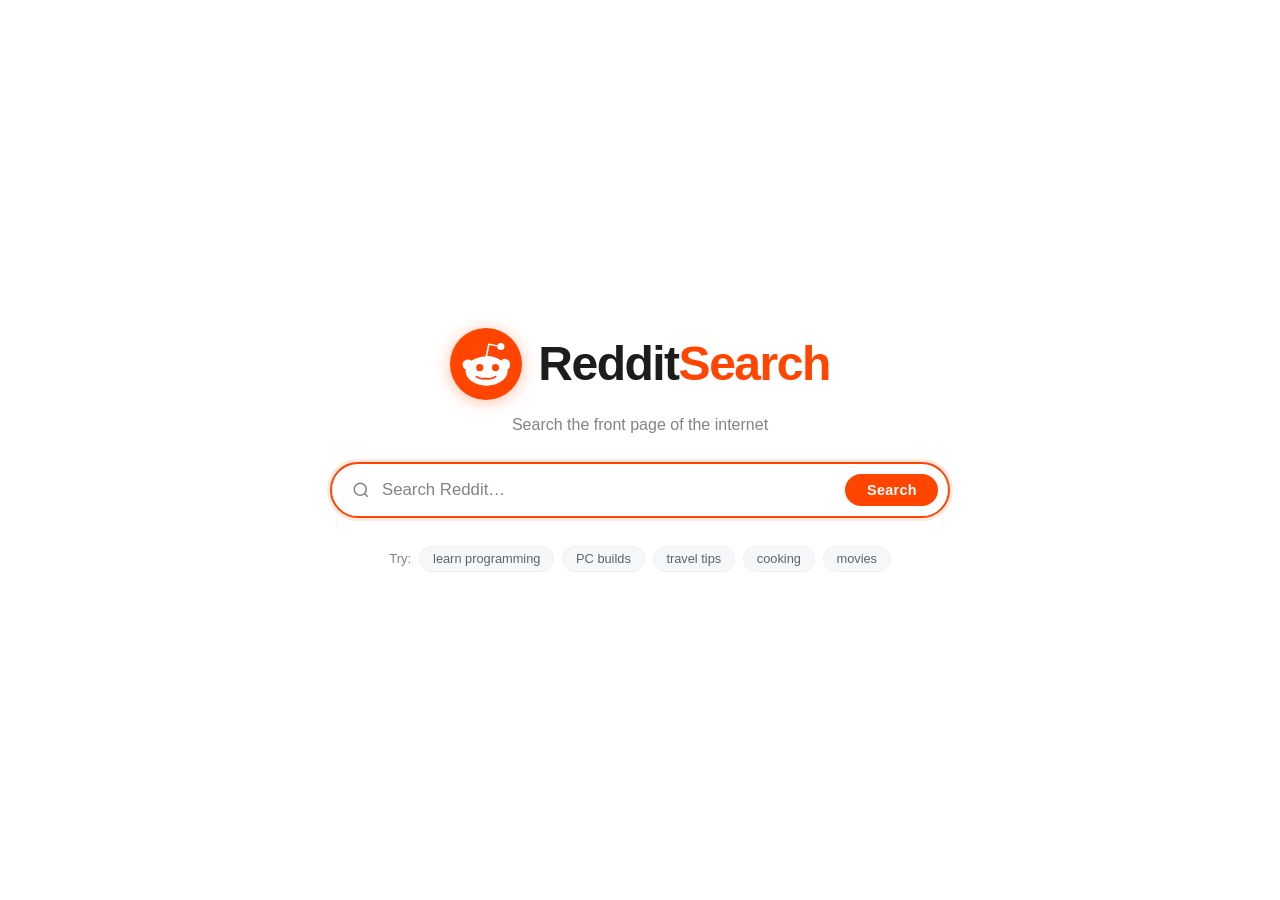
<file: index.html>
<!DOCTYPE html>
<html lang="en">
<head>
  <meta charset="UTF-8">
  <meta name="viewport" content="width=device-width, initial-scale=1.0">
  <title>RedditSearch &mdash; Find anything on Reddit</title>
  <meta name="description" content="Search Reddit like Google. Find answers, discussions, and community wisdom with knowledge panels.">
  <link rel="icon" type="image/svg+xml" href="data:image/svg+xml,%3Csvg xmlns='http://www.w3.org/2000/svg' viewBox='0 0 20 20'%3E%3Ccircle cx='10' cy='10' r='10' fill='%23FF4500'/%3E%3Cpath d='M16.67 10a1.46 1.46 0 00-2.47-1a7.12 7.12 0 00-3.85-1.23l.65-3.08 2.13.45a1 1 0 101-1 1 1 0 00-.96.68l-2.38-.5a.18.18 0 00-.22.14l-.73 3.44a7.14 7.14 0 00-3.89 1.23 1.46 1.46 0 10-1.61 2.39 2.87 2.87 0 000 .44c0 2.24 2.61 4.06 5.83 4.06s5.83-1.82 5.83-4.06a2.87 2.87 0 000-.44 1.46 1.46 0 00.67-1.52zM7.27 11a1 1 0 111 1 1 1 0 01-1-1zm5.6 2.71a3.58 3.58 0 01-2.87.57 3.58 3.58 0 01-2.87-.57.28.28 0 01.39-.39 3 3 0 002.48.46 3 3 0 002.48-.46.28.28 0 01.39.39zm-.23-1.71a1 1 0 111-1 1 1 0 01-1 1z' fill='white'/%3E%3C/svg%3E">
  <link rel="stylesheet" href="style.css">
</head>
<body>

<!-- ══ HOME VIEW ══ -->
<div id="home-view">
  <div class="home-center">

    <div class="home-logo">
      <svg class="snoo-lg" viewBox="0 0 20 20" xmlns="http://www.w3.org/2000/svg" aria-hidden="true">
        <circle cx="10" cy="10" r="10" fill="#FF4500"/>
        <path d="M16.67 10a1.46 1.46 0 00-2.47-1a7.12 7.12 0 00-3.85-1.23l.65-3.08 2.13.45a1 1 0 101-1 1 1 0 00-.96.68l-2.38-.5a.18.18 0 00-.22.14l-.73 3.44a7.14 7.14 0 00-3.89 1.23 1.46 1.46 0 10-1.61 2.39 2.87 2.87 0 000 .44c0 2.24 2.61 4.06 5.83 4.06s5.83-1.82 5.83-4.06a2.87 2.87 0 000-.44 1.46 1.46 0 00.67-1.52zM7.27 11a1 1 0 111 1 1 1 0 01-1-1zm5.6 2.71a3.58 3.58 0 01-2.87.57 3.58 3.58 0 01-2.87-.57.28.28 0 01.39-.39 3 3 0 002.48.46 3 3 0 002.48-.46.28.28 0 01.39.39zm-.23-1.71a1 1 0 111-1 1 1 0 01-1 1z" fill="white"/>
      </svg>
      <div class="home-logo-text">
        <span class="logo-reddit">Reddit</span><span class="logo-search">Search</span>
      </div>
    </div>

    <p class="home-tagline">Search the front page of the internet</p>

    <form id="home-form" class="home-form">
      <div class="home-box">
        <svg class="box-icon" viewBox="0 0 24 24" fill="none" stroke="currentColor" stroke-width="2" aria-hidden="true">
          <circle cx="11" cy="11" r="8"/><line x1="21" y1="21" x2="16.65" y2="16.65"/>
        </svg>
        <input id="home-input" type="text" placeholder="Search Reddit&hellip;" autocomplete="off" spellcheck="false" aria-label="Search Reddit">
        <button type="submit" class="home-submit">Search</button>
      </div>
    </form>

    <div class="trending">
      <span class="trending-label">Try:</span>
      <button class="chip" data-q="how to learn programming">learn programming</button>
      <button class="chip" data-q="best budget PC build 2024">PC builds</button>
      <button class="chip" data-q="travel tips Europe backpacking">travel tips</button>
      <button class="chip" data-q="easy recipes for beginners cooking">cooking</button>
      <button class="chip" data-q="best movies to watch 2024">movies</button>
    </div>

  </div>
</div>

<!-- ══ RESULTS VIEW ══ -->
<div id="results-view" class="hidden">

  <header class="r-header">
    <div class="r-header-top">
      <button id="logo-btn" class="r-logo" aria-label="Home">
        <svg class="snoo-sm" viewBox="0 0 20 20" xmlns="http://www.w3.org/2000/svg" aria-hidden="true">
          <circle cx="10" cy="10" r="10" fill="#FF4500"/>
          <path d="M16.67 10a1.46 1.46 0 00-2.47-1a7.12 7.12 0 00-3.85-1.23l.65-3.08 2.13.45a1 1 0 101-1 1 1 0 00-.96.68l-2.38-.5a.18.18 0 00-.22.14l-.73 3.44a7.14 7.14 0 00-3.89 1.23 1.46 1.46 0 10-1.61 2.39 2.87 2.87 0 000 .44c0 2.24 2.61 4.06 5.83 4.06s5.83-1.82 5.83-4.06a2.87 2.87 0 000-.44 1.46 1.46 0 00.67-1.52zM7.27 11a1 1 0 111 1 1 1 0 01-1-1zm5.6 2.71a3.58 3.58 0 01-2.87.57 3.58 3.58 0 01-2.87-.57.28.28 0 01.39-.39 3 3 0 002.48.46 3 3 0 002.48-.46.28.28 0 01.39.39zm-.23-1.71a1 1 0 111-1 1 1 0 01-1 1z" fill="white"/>
        </svg>
        <span class="r-logo-text">Reddit<span>Search</span></span>
      </button>

      <form id="results-form" class="r-search-form" role="search">
        <div class="r-box">
          <svg class="box-icon" viewBox="0 0 24 24" fill="none" stroke="currentColor" stroke-width="2" aria-hidden="true">
            <circle cx="11" cy="11" r="8"/><line x1="21" y1="21" x2="16.65" y2="16.65"/>
          </svg>
          <input id="results-input" type="text" autocomplete="off" spellcheck="false" aria-label="Search Reddit">
          <button type="submit" class="r-submit" aria-label="Search">
            <svg viewBox="0 0 24 24" fill="none" stroke="currentColor" stroke-width="2.5" aria-hidden="true">
              <circle cx="11" cy="11" r="8"/><line x1="21" y1="21" x2="16.65" y2="16.65"/>
            </svg>
          </button>
        </div>
      </form>
    </div>

    <nav class="filter-bar" aria-label="Filters">
      <div class="filter-group">
        <button class="filter-pill active" data-filter="sort" data-value="relevance">Relevance</button>
        <button class="filter-pill" data-filter="sort" data-value="hot">Hot</button>
        <button class="filter-pill" data-filter="sort" data-value="top">Top</button>
        <button class="filter-pill" data-filter="sort" data-value="new">New</button>
      </div>
      <div class="filter-sep"></div>
      <div class="filter-group">
        <button class="filter-pill active" data-filter="time" data-value="all">All time</button>
        <button class="filter-pill" data-filter="time" data-value="year">Year</button>
        <button class="filter-pill" data-filter="time" data-value="month">Month</button>
        <button class="filter-pill" data-filter="time" data-value="week">Week</button>
        <button class="filter-pill" data-filter="time" data-value="day">Today</button>
      </div>
      <div class="filter-sep"></div>
      <div class="filter-group subreddit-group">
        <span class="sub-prefix">r/</span>
        <input id="subreddit-input" type="text" placeholder="subreddit" class="sub-input" autocomplete="off" aria-label="Filter by subreddit">
      </div>
    </nav>
  </header>

  <main class="r-main">
    <div id="stats-bar" class="stats-bar"></div>
    <div id="knowledge-panel" class="knowledge-panel hidden"></div>
    <div id="results-list" class="results-list"></div>

    <div id="loading-state" class="loading-state hidden">
      <div class="spinner"></div>
      <p>Searching Reddit&hellip;</p>
    </div>

    <div id="error-state" class="error-state hidden"></div>

    <div id="no-results" class="no-results hidden">
      <div class="state-icon">&#128269;</div>
      <h3>No results found</h3>
      <p>Try different keywords or remove the subreddit filter</p>
    </div>

    <div id="load-more-wrap" class="load-more-wrap hidden">
      <button id="load-more-btn" class="load-more-btn">Load more results</button>
    </div>
  </main>

</div>

<script src="reddit-api.js"></script>
<script src="app.js"></script>
</body>
</html>
</file>
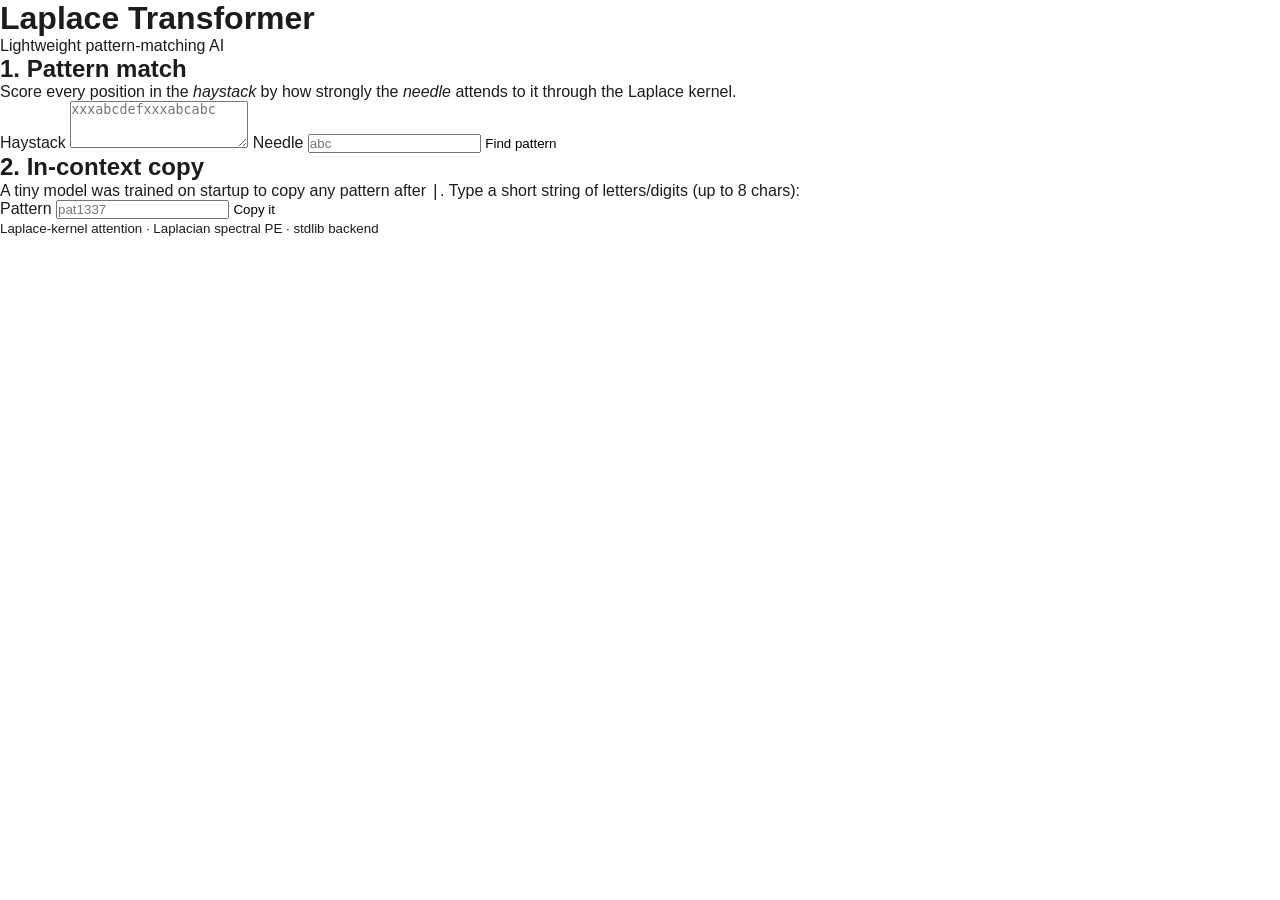
<file: web/index.html>
<!DOCTYPE html>
<html lang="en">
<head>
  <meta charset="UTF-8" />
  <meta name="viewport" content="width=device-width, initial-scale=1, viewport-fit=cover" />
  <meta name="theme-color" content="#0b0d12" />
  <title>Laplace Transformer</title>
  <link rel="stylesheet" href="/style.css" />
</head>
<body>
  <main>
    <header>
      <h1>Laplace <span>Transformer</span></h1>
      <p class="sub">Lightweight pattern-matching AI</p>
    </header>

    <section class="card">
      <h2>1. Pattern match</h2>
      <p class="hint">
        Score every position in the <em>haystack</em> by how strongly
        the <em>needle</em> attends to it through the Laplace kernel.
      </p>
      <label>
        Haystack
        <textarea id="haystack" rows="3" autocomplete="off" spellcheck="false"
                  placeholder="xxxabcdefxxxabcabc"></textarea>
      </label>
      <label>
        Needle
        <input id="needle" type="text" autocomplete="off" spellcheck="false"
               placeholder="abc" />
      </label>
      <button id="matchBtn" class="primary">Find pattern</button>
      <div id="matchResult" class="result" aria-live="polite"></div>
    </section>

    <section class="card">
      <h2>2. In-context copy</h2>
      <p class="hint">
        A tiny model was trained on startup to copy any pattern after
        <code>|</code>. Type a short string of letters/digits (up to 8 chars):
      </p>
      <label>
        Pattern
        <input id="pattern" type="text" maxlength="8" autocomplete="off"
               spellcheck="false" placeholder="pat1337" />
      </label>
      <button id="copyBtn" class="primary">Copy it</button>
      <div id="copyResult" class="result" aria-live="polite"></div>
    </section>

    <footer>
      <small>
        Laplace-kernel attention · Laplacian spectral PE · stdlib backend
      </small>
    </footer>
  </main>

  <script src="/app.js"></script>
</body>
</html>
</file>
<file: style.css>
/* ═══════════════════════════════════════════════
   RedditSearch — styles
   ═══════════════════════════════════════════════ */

/* ── Reset ──────────────────────────────────────── */
*, *::before, *::after { box-sizing: border-box; margin: 0; padding: 0; }

:root {
  /* Brand */
  --orange:       #FF4500;
  --orange-dark:  #D93A00;
  --orange-light: #FF6534;
  --blue:         #0079D3;

  /* Light theme */
  --bg:           #FFFFFF;
  --bg-2:         #F6F7F8;
  --bg-3:         #EDEFF1;
  --border:       #EDEFF1;
  --text:         #1C1C1C;
  --text-2:       #57666E;
  --text-3:       #818384;

  /* Misc */
  --radius:    8px;
  --radius-sm: 4px;
  --shadow:    0 1px 3px rgba(0,0,0,.08), 0 1px 2px rgba(0,0,0,.05);
  --shadow-md: 0 4px 16px rgba(0,0,0,.10);
  --font: -apple-system, BlinkMacSystemFont, 'Segoe UI', Roboto, Ubuntu, sans-serif;
  --header-h: 110px;
}

html { font-size: 16px; scroll-behavior: smooth; }
body {
  font-family: var(--font);
  background: var(--bg);
  color: var(--text);
  min-height: 100vh;
  -webkit-font-smoothing: antialiased;
}

a  { color: inherit; text-decoration: none; }
button { cursor: pointer; font-family: inherit; border: none; background: none; }
input  { font-family: inherit; }

.hidden { display: none !important; }

/* ── Shared search box icon ──────────────────────── */
.box-icon {
  width: 18px;
  height: 18px;
  color: var(--text-3);
  flex-shrink: 0;
}

/* ══════════════════════════════════════════════════
   HOME VIEW
   ══════════════════════════════════════════════════ */

#home-view {
  display: flex;
  align-items: center;
  justify-content: center;
  min-height: 100vh;
  padding: 2rem 1rem;
}

.home-center {
  display: flex;
  flex-direction: column;
  align-items: center;
  gap: 1.75rem;
  width: 100%;
  max-width: 620px;
}

/* Logo */
.home-logo {
  display: flex;
  align-items: center;
  gap: 1rem;
}

.snoo-lg {
  width: 72px;
  height: 72px;
  flex-shrink: 0;
  filter: drop-shadow(0 2px 8px rgba(255,69,0,.35));
}

.home-logo-text {
  font-size: 3rem;
  font-weight: 900;
  letter-spacing: -1.5px;
  line-height: 1;
}

.logo-reddit { color: var(--text); }
.logo-search { color: var(--orange); }

.home-tagline {
  font-size: 1rem;
  color: var(--text-3);
  margin-top: -0.75rem;
}

/* Home search box */
.home-form { width: 100%; }

.home-box {
  display: flex;
  align-items: center;
  gap: 0.75rem;
  border: 2px solid var(--border);
  border-radius: 50px;
  padding: 0.6rem 0.6rem 0.6rem 1.25rem;
  background: var(--bg);
  box-shadow: var(--shadow);
  transition: border-color .15s, box-shadow .15s;
}

.home-box:focus-within {
  border-color: var(--orange);
  box-shadow: 0 0 0 3px rgba(255,69,0,.12);
}

.home-box input {
  flex: 1;
  border: none;
  outline: none;
  font-size: 1.05rem;
  color: var(--text);
  background: transparent;
  min-width: 0;
}

.home-box input::placeholder { color: var(--text-3); }

.home-submit {
  background: var(--orange);
  color: #fff;
  border-radius: 40px;
  padding: 0.5rem 1.35rem;
  font-size: 0.9rem;
  font-weight: 700;
  letter-spacing: .02em;
  white-space: nowrap;
  transition: background .15s, transform .1s;
}

.home-submit:hover  { background: var(--orange-dark); }
.home-submit:active { transform: scale(.97); }

/* Trending chips */
.trending {
  display: flex;
  align-items: center;
  flex-wrap: wrap;
  gap: 0.4rem 0.5rem;
  justify-content: center;
}

.trending-label {
  font-size: 0.82rem;
  color: var(--text-3);
}

.chip {
  background: var(--bg-2);
  border: 1px solid var(--border);
  border-radius: 20px;
  padding: 0.28rem 0.8rem;
  font-size: 0.8rem;
  color: var(--text-2);
  transition: all .15s;
}

.chip:hover {
  background: var(--border);
  color: var(--text);
  border-color: #CDD0D3;
}

/* ══════════════════════════════════════════════════
   RESULTS HEADER
   ══════════════════════════════════════════════════ */

.r-header {
  position: sticky;
  top: 0;
  z-index: 100;
  background: var(--bg);
  border-bottom: 1px solid var(--border);
  box-shadow: 0 1px 4px rgba(0,0,0,.06);
}

.r-header-top {
  display: flex;
  align-items: center;
  gap: 1rem;
  padding: 0.7rem 1.25rem;
}

/* Header logo */
.r-logo {
  display: flex;
  align-items: center;
  gap: 0.5rem;
  flex-shrink: 0;
  transition: opacity .15s;
}

.r-logo:hover { opacity: .75; }

.snoo-sm { width: 28px; height: 28px; flex-shrink: 0; }

.r-logo-text {
  font-size: 1.1rem;
  font-weight: 900;
  letter-spacing: -.5px;
  color: var(--text);
  white-space: nowrap;
}

.r-logo-text span { color: var(--orange); }

/* Results search form */
.r-search-form { flex: 1; max-width: 680px; }

.r-box {
  display: flex;
  align-items: center;
  gap: 0.5rem;
  border: 1.5px solid var(--border);
  border-radius: 50px;
  padding: 0.4rem 0.4rem 0.4rem 1rem;
  background: var(--bg);
  transition: border-color .15s, box-shadow .15s;
}

.r-box:focus-within {
  border-color: var(--orange);
  box-shadow: 0 0 0 3px rgba(255,69,0,.1);
}

.r-box input {
  flex: 1;
  border: none;
  outline: none;
  font-size: 0.95rem;
  color: var(--text);
  background: transparent;
  min-width: 0;
}

.r-box input::placeholder { color: var(--text-3); }

.r-submit {
  background: var(--bg-2);
  border-radius: 50%;
  width: 32px;
  height: 32px;
  display: flex;
  align-items: center;
  justify-content: center;
  flex-shrink: 0;
  transition: background .15s;
}

.r-submit:hover { background: var(--border); }

.r-submit svg { width: 15px; height: 15px; color: var(--text-2); }

/* Filter bar */
.filter-bar {
  display: flex;
  align-items: center;
  gap: 0.2rem;
  padding: 0 1.25rem 0.6rem;
  overflow-x: auto;
  scrollbar-width: none;
}

.filter-bar::-webkit-scrollbar { display: none; }

.filter-group {
  display: flex;
  align-items: center;
  gap: 0.15rem;
  flex-shrink: 0;
}

.filter-sep {
  width: 1px;
  height: 18px;
  background: var(--border);
  margin: 0 0.5rem;
  flex-shrink: 0;
}

.filter-pill {
  border-radius: 20px;
  padding: 0.28rem 0.75rem;
  font-size: 0.8rem;
  color: var(--text-2);
  background: transparent;
  white-space: nowrap;
  transition: all .15s;
}

.filter-pill:hover  { background: var(--bg-2); color: var(--text); }

.filter-pill.active {
  background: var(--orange);
  color: #fff;
  font-weight: 700;
}

/* Subreddit filter */
.subreddit-group {
  display: flex;
  align-items: center;
  background: var(--bg-2);
  border: 1.5px solid var(--border);
  border-radius: 20px;
  padding: 0.25rem 0.75rem;
  gap: 0.15rem;
  transition: border-color .15s;
}

.subreddit-group:focus-within { border-color: var(--orange); }

.sub-prefix {
  font-size: 0.8rem;
  font-weight: 700;
  color: var(--orange);
}

.sub-input {
  border: none;
  outline: none;
  font-size: 0.8rem;
  color: var(--text);
  background: transparent;
  width: 90px;
}

.sub-input::placeholder { color: var(--text-3); }

/* ══════════════════════════════════════════════════
   RESULTS MAIN
   ══════════════════════════════════════════════════ */

.r-main {
  max-width: 780px;
  margin: 0 auto;
  padding: 1rem 1.25rem 4rem;
  width: 100%;
}

.stats-bar {
  font-size: 0.8rem;
  color: var(--text-3);
  margin-bottom: 1rem;
  min-height: 1.1rem;
}

/* ══════════════════════════════════════════════════
   KNOWLEDGE PANEL
   ══════════════════════════════════════════════════ */

.knowledge-panel {
  --k-accent: #FF4500; /* overridden per-intent by JS */
  background: var(--bg);
  border: 1.5px solid var(--border);
  border-left: 4px solid var(--k-accent);
  border-radius: var(--radius);
  padding: 1.25rem;
  margin-bottom: 1.5rem;
  box-shadow: var(--shadow);
  transition: border-left-color .3s ease;
}

/* Subreddit badge in panel */
.k-header {
  display: flex;
  align-items: flex-start;
  justify-content: space-between;
  gap: 1rem;
  margin-bottom: 0.75rem;
}

.k-sub {
  display: inline-flex;
  align-items: center;
  gap: 0.65rem;
  background: var(--sub-bg);
  color: var(--sub-text);
  border-radius: 12px;
  padding: 0.35rem 0.75rem 0.35rem 0.4rem;
  transition: opacity .15s;
}

.k-sub:hover { opacity: .8; }

.k-sub-icon {
  width: 38px;
  height: 38px;
  border-radius: 50%;
  background: var(--sub-icon);
  color: #fff;
  font-size: 0.9rem;
  font-weight: 800;
  display: flex;
  align-items: center;
  justify-content: center;
  flex-shrink: 0;
}

.k-sub-info { display: flex; flex-direction: column; gap: 1px; }
.k-sub-name    { font-size: 0.9rem; font-weight: 700; }
.k-sub-members { font-size: 0.75rem; opacity: .7; }

.k-intent-tag, .k-tag {
  background: var(--k-accent, var(--orange));
  color: #fff;
  font-size: 0.7rem;
  font-weight: 700;
  text-transform: uppercase;
  letter-spacing: .6px;
  padding: 0.25rem 0.6rem;
  border-radius: 12px;
  white-space: nowrap;
  flex-shrink: 0;
}

.k-sub-desc {
  font-size: 0.875rem;
  color: var(--text-2);
  line-height: 1.55;
  margin-bottom: 0.75rem;
}

/* Post reference line (title + score/age) */
.k-post-ref {
  display: flex;
  align-items: baseline;
  justify-content: space-between;
  gap: 0.75rem;
  margin-bottom: 0.85rem;
  flex-wrap: wrap;
}

.k-post-ref a {
  font-size: 0.875rem;
  font-weight: 600;
  color: var(--text-2);
  flex: 1;
  min-width: 0;
}

.k-post-ref a:hover { color: var(--k-accent, var(--orange)); }

.k-post-stats {
  font-size: 0.75rem;
  color: var(--text-3);
  white-space: nowrap;
  flex-shrink: 0;
}

.k-answer-sep { color: var(--text-3); font-size: 0.75rem; }
.k-comment-age { font-size: 0.75rem; color: var(--text-3); margin-left: auto; }
.k-comment-awards { font-size: 0.75rem; color: var(--text-2); }

/* Legacy — keep in case still used */
.k-post-title {
  font-size: 0.875rem;
  font-weight: 600;
  color: var(--text-2);
  border-left: 3px solid var(--orange-light);
  padding-left: 0.65rem;
  margin-bottom: 0.85rem;
}

.k-post-title a:hover { color: var(--orange); }

/* Answer block */
.k-answer {
  background: var(--bg-2);
  border-radius: 6px;
  padding: 0.9rem 1rem;
  margin-bottom: 1rem;
}

.k-answer-meta {
  display: flex;
  align-items: center;
  flex-wrap: wrap;
  gap: 0.45rem;
  margin-bottom: 0.5rem;
}

.k-answer-label {
  font-size: 0.72rem;
  font-weight: 700;
  text-transform: uppercase;
  letter-spacing: .5px;
  color: var(--orange);
}

.k-answer-by {
  font-size: 0.8rem;
  color: var(--text-3);
}

.k-answer-by a:hover { color: var(--blue); text-decoration: underline; }

.k-score {
  font-size: 0.8rem;
  font-weight: 700;
  color: var(--orange);
  margin-left: auto;
}

.k-answer-body {
  font-size: 0.9rem;
  line-height: 1.65;
  color: var(--text);
  margin-bottom: 0.6rem;
}

.k-read-more {
  font-size: 0.8rem;
  color: var(--blue);
  font-weight: 500;
}

.k-read-more:hover { text-decoration: underline; }

/* Action buttons */
.k-actions {
  display: flex;
  gap: 0.5rem;
  flex-wrap: wrap;
}

.k-btn {
  display: inline-block;
  border: 1.5px solid var(--border);
  border-radius: 20px;
  padding: 0.4rem 1rem;
  font-size: 0.83rem;
  font-weight: 600;
  color: var(--text);
  transition: all .15s;
}

.k-btn:hover { border-color: var(--orange); color: var(--orange); }

.k-btn.primary {
  background: var(--orange);
  border-color: var(--orange);
  color: #fff;
}

.k-btn.primary:hover { background: var(--orange-dark); border-color: var(--orange-dark); }

/* Skeleton loader */
.k-skeleton { display: flex; flex-direction: column; gap: 0.65rem; padding: 0.25rem 0; }

.skel-line {
  height: 13px;
  border-radius: 4px;
  background: linear-gradient(90deg, var(--bg-2) 0%, var(--border) 50%, var(--bg-2) 100%);
  background-size: 200% 100%;
  animation: shimmer 1.4s ease-in-out infinite;
}

@keyframes shimmer {
  0%   { background-position: 200% 0; }
  100% { background-position: -200% 0; }
}

/* ══════════════════════════════════════════════════
   RESULT CARDS
   ══════════════════════════════════════════════════ */

.result-card {
  display: flex;
  gap: 1rem;
  padding: 1rem 0;
  border-bottom: 1px solid var(--bg-2);
}

.result-card:last-child { border-bottom: none; }

/* Thumbnail */
.card-thumb-wrap { flex-shrink: 0; align-self: flex-start; margin-top: 2px; }

.card-thumb {
  width: 110px;
  height: 74px;
  object-fit: cover;
  border-radius: 6px;
  border: 1px solid var(--border);
  background: var(--bg-2);
  display: block;
}

/* Card body */
.card-body { flex: 1; min-width: 0; }

/* Metadata row */
.card-meta {
  display: flex;
  align-items: center;
  flex-wrap: wrap;
  gap: 0.25rem 0.3rem;
  margin-bottom: 0.4rem;
}

.sub-pill {
  display: inline-flex;
  align-items: center;
  gap: 0.3rem;
  background: var(--sub-bg);
  color: var(--sub-text);
  border-radius: 12px;
  padding: 0.12rem 0.6rem 0.12rem 0.3rem;
  font-size: 0.78rem;
  font-weight: 700;
  transition: opacity .15s;
  white-space: nowrap;
}

.sub-pill:hover { opacity: .75; }

.sub-dot {
  width: 18px;
  height: 18px;
  border-radius: 50%;
  background: var(--sub-icon);
  color: #fff;
  font-size: 0.6rem;
  font-weight: 800;
  display: inline-flex;
  align-items: center;
  justify-content: center;
  flex-shrink: 0;
}

.meta-dot  { font-size: 0.75rem; color: var(--text-3); }
.meta-auth { font-size: 0.77rem; color: var(--text-3); }
.meta-time { font-size: 0.77rem; color: var(--text-3); }

.flair-tag {
  font-size: 0.7rem;
  background: var(--bg-3);
  color: var(--text-2);
  border-radius: 10px;
  padding: 0.08rem 0.45rem;
}

/* Title */
.card-title {
  font-size: 1rem;
  font-weight: 600;
  line-height: 1.4;
  margin-bottom: 0.3rem;
}

.card-title a         { color: var(--text); }
.card-title a:hover   { color: var(--orange); }
.card-title a:visited { color: #6B5FF7; }

/* Snippet */
.card-snippet {
  font-size: 0.86rem;
  color: var(--text-2);
  line-height: 1.55;
  margin-bottom: 0.45rem;
  display: -webkit-box;
  -webkit-line-clamp: 2;
  -webkit-box-orient: vertical;
  overflow: hidden;
}

.link-url { color: var(--text-3); font-style: italic; }

/* Stats bar */
.card-stats {
  display: flex;
  align-items: center;
  gap: 0.65rem;
  flex-wrap: wrap;
}

.stat {
  font-size: 0.8rem;
  color: var(--text-3);
  display: inline-flex;
  align-items: center;
  gap: 0.2rem;
  white-space: nowrap;
}

.stat.score    { color: var(--orange); font-weight: 600; }
.stat.comments { color: var(--text-2); }

.award-badge { font-size: 0.78rem; color: var(--text-2); }

.view-btn {
  font-size: 0.78rem;
  color: var(--blue);
  margin-left: auto;
  white-space: nowrap;
  font-weight: 500;
}

.view-btn:hover { text-decoration: underline; }

/* ══════════════════════════════════════════════════
   LOADING / EMPTY / ERROR STATES
   ══════════════════════════════════════════════════ */

.loading-state {
  display: flex;
  flex-direction: column;
  align-items: center;
  gap: 1rem;
  padding: 3.5rem 1rem;
  color: var(--text-3);
}

.loading-state p { font-size: 0.9rem; }

.spinner {
  width: 36px;
  height: 36px;
  border: 3px solid var(--border);
  border-top-color: var(--orange);
  border-radius: 50%;
  animation: spin .75s linear infinite;
}

@keyframes spin { to { transform: rotate(360deg); } }

.error-state,
.no-results {
  display: flex;
  flex-direction: column;
  align-items: center;
  gap: 0.6rem;
  padding: 3.5rem 1rem;
  text-align: center;
}

.state-icon { font-size: 2.5rem; }

.error-state h3,
.no-results h3 { font-size: 1.05rem; color: var(--text); }

.error-state p,
.no-results p  { font-size: 0.875rem; color: var(--text-3); }

.retry-btn {
  margin-top: 0.5rem;
  background: var(--orange);
  color: #fff;
  border-radius: 20px;
  padding: 0.5rem 1.25rem;
  font-size: 0.875rem;
  font-weight: 700;
  transition: background .15s;
}

.retry-btn:hover { background: var(--orange-dark); }

/* Load more */
.load-more-wrap {
  display: flex;
  justify-content: center;
  padding: 1.5rem 0 0.5rem;
}

.load-more-btn {
  border: 1.5px solid var(--border);
  border-radius: 20px;
  padding: 0.55rem 1.5rem;
  font-size: 0.875rem;
  font-weight: 600;
  color: var(--text-2);
  transition: all .15s;
}

.load-more-btn:hover {
  border-color: var(--orange);
  color: var(--orange);
  background: rgba(255,69,0,.04);
}

/* ══════════════════════════════════════════════════
   DARK MODE
   ══════════════════════════════════════════════════ */

@media (prefers-color-scheme: dark) {
  :root {
    --bg:     #1A1A1B;
    --bg-2:   #272729;
    --bg-3:   #313538;
    --border: #343536;
    --text:   #D7DADC;
    --text-2: #818384;
    --text-3: #5F6163;
    --shadow: 0 1px 3px rgba(0,0,0,.35);
  }

  .card-title a:visited { color: #A99FE0; }

  .sub-pill {
    background: var(--sub-bg-d, var(--bg-2));
    color:      var(--sub-text-d, var(--text-2));
  }

  .sub-dot { background: var(--sub-icon-d, var(--orange)); }

  .k-sub {
    background: var(--sub-bg-d, var(--bg-2));
    color:      var(--sub-text-d, var(--text-2));
  }

  .k-sub-icon { background: var(--sub-icon-d, var(--orange)); }

  .home-box,
  .r-box { background: var(--bg-2); }
}

/* ══════════════════════════════════════════════════
   RESPONSIVE
   ══════════════════════════════════════════════════ */

@media (max-width: 600px) {
  .home-logo-text { font-size: 2.2rem; }
  .snoo-lg        { width: 52px; height: 52px; }
  .home-box input { font-size: 0.95rem; }

  .r-header-top { gap: 0.5rem; padding: 0.6rem 0.85rem; }
  .r-logo-text  { font-size: 0.95rem; }

  .card-thumb   { width: 80px; height: 54px; }
  .card-title   { font-size: 0.94rem; }

  .k-header     { flex-direction: column; gap: 0.5rem; }
  .k-actions    { flex-direction: column; }
  .k-btn        { text-align: center; }

  .filter-bar   { padding: 0 0.85rem 0.5rem; }
  .filter-pill  { padding: 0.22rem 0.6rem; font-size: 0.76rem; }

  .r-main       { padding: 0.85rem 0.85rem 3rem; }
}

@media (max-width: 380px) {
  .r-logo-text  { display: none; }
  .r-submit     { display: none; }
}
</file>
